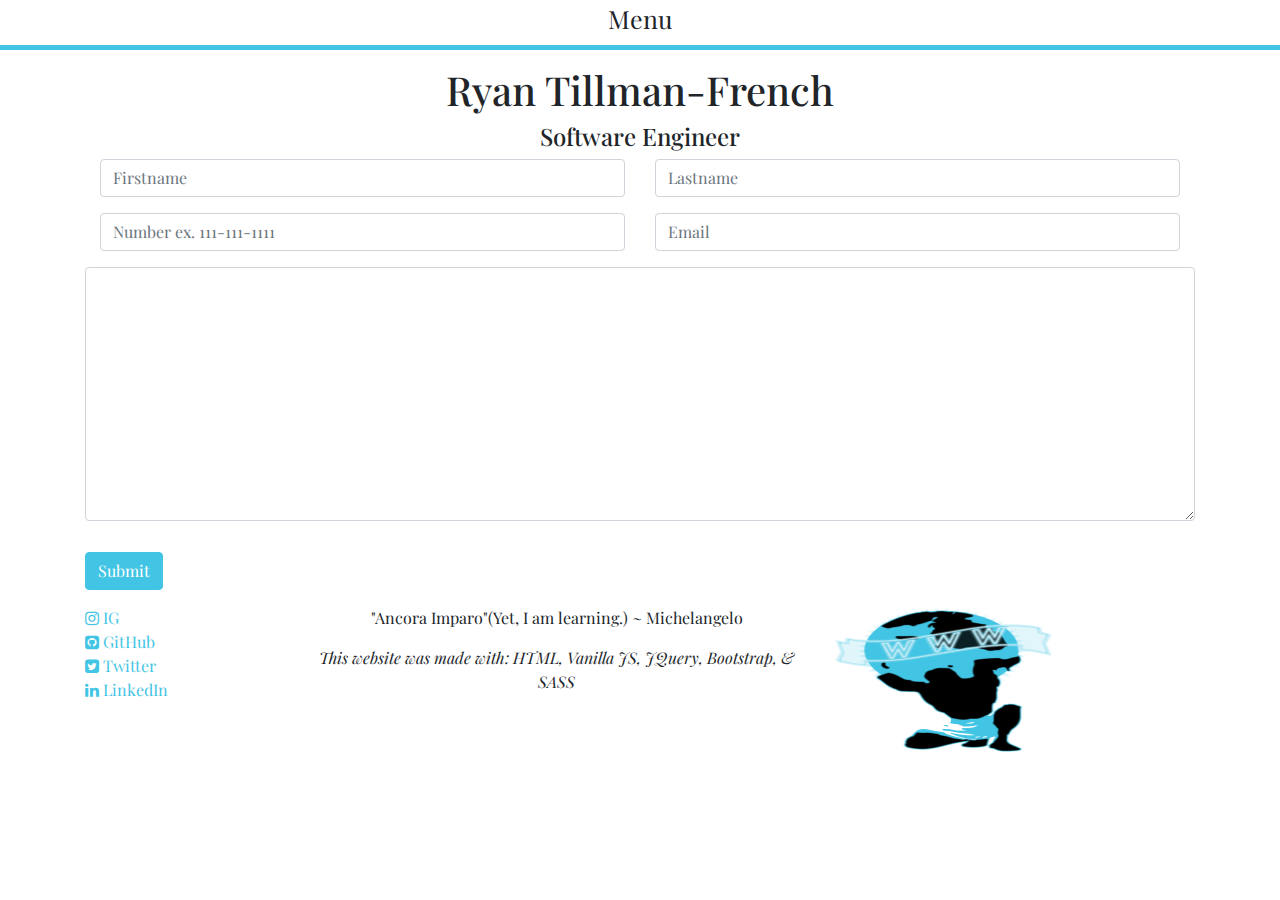
<file: pages/contact.html>
<!DOCTYPE html>
<html lang="en" dir="ltr">
<head>
  <meta charset="utf-8">
  <title>Ryan Tillman-French</title>
  <!-- MY CSS -->
  <link rel="stylesheet" href="../css/style.css">
  <!-- FONTAWESOME ICONS -->
  <link rel="stylesheet" href="https://cdnjs.cloudflare.com/ajax/libs/font-awesome/4.7.0/css/font-awesome.min.css">
  <!-- BOOTSTRAP -->
  <link href="https://stackpath.bootstrapcdn.com/bootstrap/4.3.1/css/bootstrap.min.css" rel="stylesheet" integrity="sha384-ggOyR0iXCbMQv3Xipma34MD+dH/1fQ784/j6cY/iJTQUOhcWr7x9JvoRxT2MZw1T" crossorigin="anonymous">
  <script src="https://ajax.googleapis.com/ajax/libs/jquery/3.4.1/jquery.min.js"></script>
  <!-- GOOGLE FONTS -->
  <link href="https://fonts.googleapis.com/css?family=Playfair+Display&display=swap" rel="stylesheet">
</head>
  <body class="contact">

    <!-- HEADER BEGIN -->
    <header>
      <nav>
        <section class="navigation">
          <a href="../index.html"><button class="btn btn-outline-info">Home</button></a>
          <a href="resume.html"><button class="btn btn-outline-info">Resume</button></a>
          <a href="projects.html"><button class="btn btn-outline-info">Projects</button></a>
          <a href="contact.html"><button class="btn btn-outline-info">Contact</button></a>
        </section>
        <!-- <p class="menu2">Menu</p> -->
        <p class="menu">Menu</p>
      </nav>

      <section class="deets">
        <h1>Ryan Tillman-French</h1>
        <h4>Software Engineer</h4>
      </section>

    </header>
    <!-- HEADER END -->

    <!-- CONTACT FORM BEGIN -->
    <section class="container" id="contact">
      <section class="col contactForm">
        <form  action="https://formspree.io/r.tillman.french@gmail.com" method="POST">

          <section class="form-group row">
            <section class="col">
              <input class="form-control" type="text" name="First-name" placeholder="Firstname" required>
            </section>
            <section class="col">
              <input class="form-control" type="text" name="Last-name" placeholder="Lastname">
            </section>
          </section>

          <section class="form-group row">
            <section class="col">
              <input class="form-control col" type="text" name="Number" placeholder="Number ex. 111-111-1111">
            </section>
            <section class="col">
              <input class="form-control col" type="email" name="email" placeholder="Email" required>
            </section>
          </section>

          <section class="form-group row">
            <textarea class="form-control" name="message" rows="10" cols="50" required></textarea>
          </section>

          <section class="form-group row">
            <button class="submit btn btn-info" type="submit" value="Send">Submit</button>
          </section>
        </form>
      </section>
    </section>
    <!-- CONTACT FORM END -->

    <!-- FOOTER BEGIN -->
    <footer class="container">
      <section class="row">
        <section class="container">
          <section class="socials">
            <section class="container">
              <section class="row">
                <a href="https://www.instagram.com/r.t.french/"><i class="fa fa-instagram"></i><span> IG</span></a>
              </section>
              <section class="row">
                <a href="https://github.com/ResilientRyry"><i class="fa fa-github-square"></i><span> GitHub</span></a>
              </section>
              <section class="row">
                <a href="https://twitter.com/FrenchTillman"><i class="fa fa-twitter-square"></i><span> Twitter</span></a>
              </section>
              <section class="row">
                <a href="https://www.linkedin.com/in/ryantf/"><i class="fa fa-linkedin"></i><span> LinkedIn</span></a>
              </section>
            </section>
          </section>
          <section class="qoute">
            <p>I am always looking to increase my arsenol of skills. Connect with me on all of my social platforms I would love to learn from you.</p>
            <p>"Ancora Imparo"(Yet, I am learning.) ~ Michelangelo</p>
            <i>This website was made with: HTML, Vanilla JS, JQuery, Bootstrap, & SASS</i>
          </section>
          <section id="logo">
            <img src="../images/logo.png" alt="">
          </section>
        </section>
      </section>

    </footer>
    <!-- FOOTER END -->
  </body>
  <!-- Main JS -->
  <script src="../js/main.js"></script>
  <!-- Bootstrap.js -->
  <script src="https://ajax.googleapis.com/ajax/libs/jquery/3.4.1/jquery.min.js"></script>
  <!-- <script src="https://code.jquery.com/jquery-3.3.1.slim.min.js" integrity="sha384-q8i/X+965DzO0rT7abK41JStQIAqVgRVzpbzo5smXKp4YfRvH+8abtTE1Pi6jizo" crossorigin="anonymous"></script> -->
  <script src="https://cdnjs.cloudflare.com/ajax/libs/popper.js/1.14.7/umd/popper.min.js" integrity="sha384-UO2eT0CpHqdSJQ6hJty5KVphtPhzWj9WO1clHTMGa3JDZwrnQq4sF86dIHNDz0W1" crossorigin="anonymous"></script>
  <script src="https://stackpath.bootstrapcdn.com/bootstrap/4.3.1/js/bootstrap.min.js" integrity="sha384-JjSmVgyd0p3pXB1rRibZUAYoIIy6OrQ6VrjIEaFf/nJGzIxFDsf4x0xIM+B07jRM" crossorigin="anonymous"></script>

  </html>
</file>
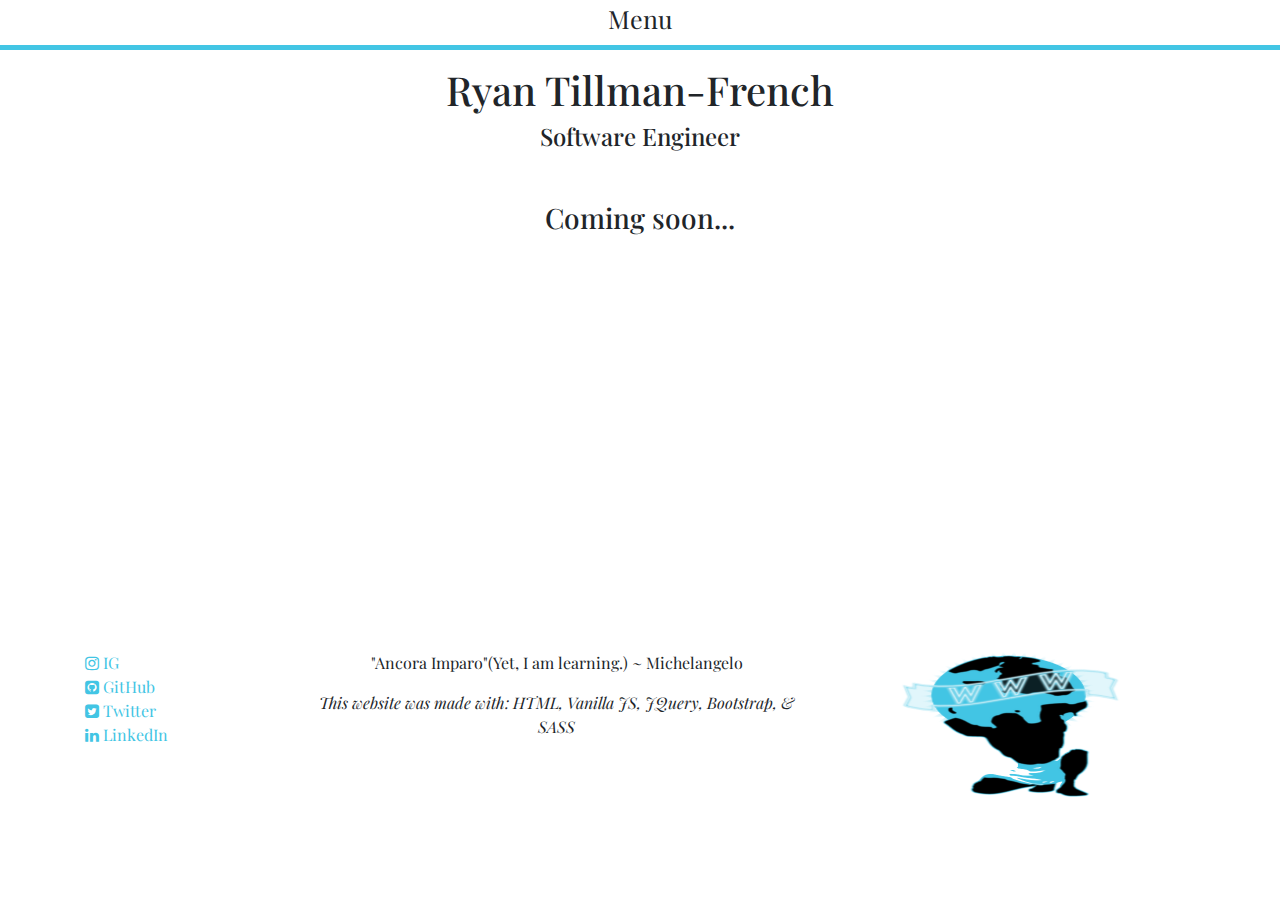
<file: pages/projects.html>
<!DOCTYPE html>
<html lang="en" dir="ltr">
<head>
  <meta charset="utf-8">
  <title>Ryan Tillman-French</title>
  <!-- MY CSS -->
  <link rel="stylesheet" href="../css/style.css">
  <!-- FONTAWESOME ICONS -->
  <link rel="stylesheet" href="https://cdnjs.cloudflare.com/ajax/libs/font-awesome/4.7.0/css/font-awesome.min.css">
  <!-- BOOTSTRAP -->
  <link href="https://stackpath.bootstrapcdn.com/bootstrap/4.3.1/css/bootstrap.min.css" rel="stylesheet" integrity="sha384-ggOyR0iXCbMQv3Xipma34MD+dH/1fQ784/j6cY/iJTQUOhcWr7x9JvoRxT2MZw1T" crossorigin="anonymous">
  <script src="https://ajax.googleapis.com/ajax/libs/jquery/3.4.1/jquery.min.js"></script>
  <!-- GOOGLE FONTS -->
  <link href="https://fonts.googleapis.com/css?family=Playfair+Display&display=swap" rel="stylesheet">
</head>
<body id="projects">
  <!-- HEADER BEGIN -->
  <header>
    <nav>
      <section class="navigation">
        <a href="../index.html"><button class="btn btn-outline-info">Home</button></a>
        <a href="resume.html"><button class="btn btn-outline-info">Resume</button></a>
        <a href="projects.html"><button class="btn btn-outline-info">Projects</button></a>
        <a href="contact.html"><button class="btn btn-outline-info">Contact</button></a>
      </section>
      <!-- <p class="menu2">Menu</p> -->
      <p class="menu">Menu</p>
    </nav>

    <section class="deets">
      <h1>Ryan Tillman-French</h1>
      <h4>Software Engineer</h4>
    </section>

  </header>
  <!-- HEADER END -->

  <!-- MAIN BEGIN -->
  <main class="container">
    <h3>Coming soon...</h3>
  </main>
  <!-- MAIN END -->

  <!-- FOOTER BEGIN -->
  <footer class="container">
    <section class="row">
      <section class="container">
        <section class="socials">
          <section class="container">
            <section class="row">
              <a href="https://www.instagram.com/r.t.french/"><i class="fa fa-instagram"></i><span> IG</span></a>
            </section>
            <section class="row">
              <a href="https://github.com/ResilientRyry"><i class="fa fa-github-square"></i><span> GitHub</span></a>
            </section>
            <section class="row">
              <a href="https://twitter.com/FrenchTillman"><i class="fa fa-twitter-square"></i><span> Twitter</span></a>
            </section>
            <section class="row">
              <a href="https://www.linkedin.com/in/ryantf/"><i class="fa fa-linkedin"></i><span> LinkedIn</span></a>
            </section>
          </section>
        </section>
        <section class="qoute">
          <p>I am always looking to increase my arsenol of skills. Connect with me on all of my social platforms I would love to learn from you.</p>
          <p>"Ancora Imparo"(Yet, I am learning.) ~ Michelangelo</p>
          <i>This website was made with: HTML, Vanilla JS, JQuery, Bootstrap, & SASS</i>
        </section>
        <section id="logo">
          <img src="../images/logo.png" alt="">
        </section>
      </section>
    </section>

  </footer>
  <!-- FOOTER END -->
</body>
<!-- Main JS -->
<script src="../js/main.js"></script>
<!-- Bootstrap.js -->
<script src="https://ajax.googleapis.com/ajax/libs/jquery/3.4.1/jquery.min.js"></script>
<!-- <script src="https://code.jquery.com/jquery-3.3.1.slim.min.js" integrity="sha384-q8i/X+965DzO0rT7abK41JStQIAqVgRVzpbzo5smXKp4YfRvH+8abtTE1Pi6jizo" crossorigin="anonymous"></script> -->
<script src="https://cdnjs.cloudflare.com/ajax/libs/popper.js/1.14.7/umd/popper.min.js" integrity="sha384-UO2eT0CpHqdSJQ6hJty5KVphtPhzWj9WO1clHTMGa3JDZwrnQq4sF86dIHNDz0W1" crossorigin="anonymous"></script>
<script src="https://stackpath.bootstrapcdn.com/bootstrap/4.3.1/js/bootstrap.min.js" integrity="sha384-JjSmVgyd0p3pXB1rRibZUAYoIIy6OrQ6VrjIEaFf/nJGzIxFDsf4x0xIM+B07jRM" crossorigin="anonymous"></script>

</html>
</file>
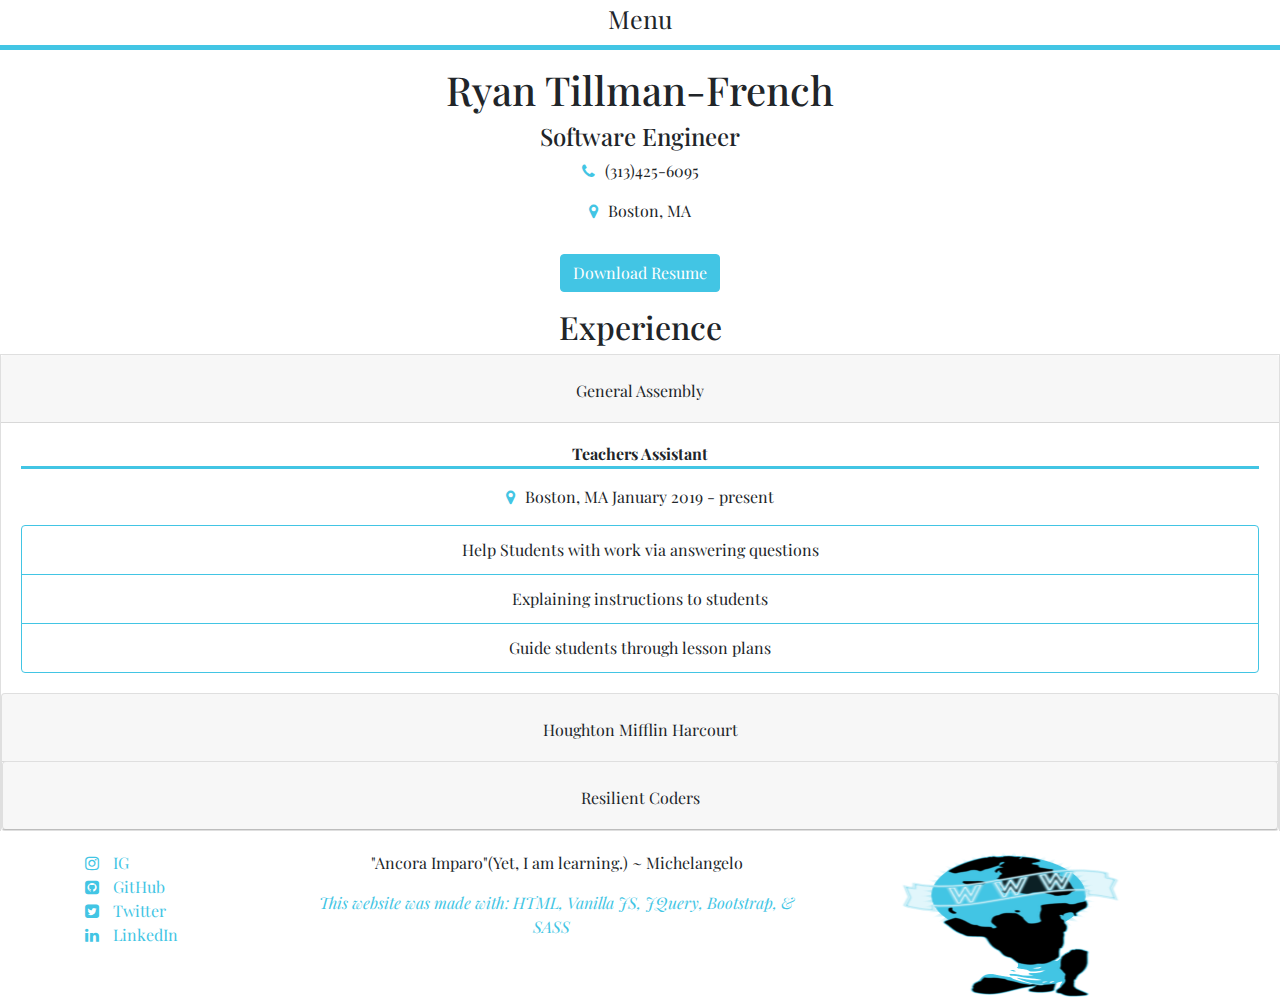
<file: pages/resume.html>
<!DOCTYPE html>
<html lang="en" dir="ltr">
<head>
  <meta charset="utf-8">
  <title>Ryan Tillman-French</title>
  <!-- MY CSS -->
  <link rel="stylesheet" href="../css/style.css">
  <!-- FONTAWESOME ICONS -->
  <link rel="stylesheet" href="https://cdnjs.cloudflare.com/ajax/libs/font-awesome/4.7.0/css/font-awesome.min.css">
  <!-- BOOTSTRAP -->
  <link href="https://stackpath.bootstrapcdn.com/bootstrap/4.3.1/css/bootstrap.min.css" rel="stylesheet" integrity="sha384-ggOyR0iXCbMQv3Xipma34MD+dH/1fQ784/j6cY/iJTQUOhcWr7x9JvoRxT2MZw1T" crossorigin="anonymous">
  <script src="https://ajax.googleapis.com/ajax/libs/jquery/3.4.1/jquery.min.js"></script>
  <!-- GOOGLE FONTS -->
  <link href="https://fonts.googleapis.com/css?family=Playfair+Display&display=swap" rel="stylesheet">
</head>
<body id="resume">
  <!-- HEADER BEGIN -->
  <header>
    <nav>
      <section class="navigation">
        <a href="../index.html"><button class="btn btn-outline-info">Home</button></a>
        <a href="resume.html"><button class="btn btn-outline-info">Resume</button></a>
        <a href="projects.html"><button class="btn btn-outline-info">Projects</button></a>
        <a href="contact.html"><button class="btn btn-outline-info">Contact</button></a>
      </section>
      <!-- <p class="menu2">Menu</p> -->
      <p class="menu">Menu</p>
    </nav>

    <section class="deets">
      <h1>Ryan Tillman-French</h1>
      <h4>Software Engineer</h4>
    </section>

  </header>
  <!-- HEADER END -->

  <!-- MAIN BEGIN -->
  <main class="container-fluid">

    <section class="row">

      <section class="col">
        <p><i class="fa fa-phone"></i>(313)425-6095</p>
        <p><i class="fa fa-map-marker"></i>Boston, MA</p>
        <p> <a href="Resume.docx" download><button class="btn btn-outline-info"> Download Resume </button></a> </p>
      </section>

    </section>

    <section class="row">
      <h2>Experience</h2>
      <section class="accordion" id="accordionExample">
        <section class="card">
          <section class="card-header" id="headingOne">
            <h2 class="mb-0">
              <button class="btn collapsed" type="button" data-toggle="collapse" data-target="#collapseOne" aria-expanded="true" aria-controls="collapseOne">
                General Assembly
              </button>
            </h2>
          </section>

          <section id="collapseOne" class="collapse show" aria-labelledby="headingOne" data-parent="#accordionExample">
            <section class="card-body">
              <p class="title">Teachers Assistant</p>
              <p><span class="location"><i class="fa fa-map-marker"></i>Boston, MA</span> January 2019 - present</p>
              <section class="description">
                <ul class="list-group">
                  <li class="list-group-item">Help Students with work via answering questions</li>
                  <li class="list-group-item">Explaining instructions to students</li>
                  <li class="list-group-item">Guide students through lesson plans</li>
                </ul>
              </section>
            </section>
          </section>
          <section class="card">
            <section class="card-header" id="headingTwo">
              <h2 class="mb-0">
                <button class="btn collapsed" type="button" data-toggle="collapse" data-target="#collapseTwo" aria-expanded="false" aria-controls="collapseTwo">
                  Houghton Mifflin Harcourt
                </button>
              </h2>
            </section>
            <section id="collapseTwo" class="collapse" aria-labelledby="headingTwo" data-parent="#accordionExample">
              <section class="card-body">
                <p class="title">Web Applications Developer</p>
                <p><span class="location"><i class="fa fa-map-marker"></i>Boston, MA</span> November 2018 - present</p>
                <section class="description">
                  <ul class="list-group">
                    <li class="list-group-item">Work within a team to produce technical solutions at an enterprise level</li>
                    <li class="list-group-item">Create and improve on existing code, systems, and architecture</li>
                    <li class="list-group-item">Leverage developer workflow tools such as Jenkins, Docker, Git, Postman, Slack, JIRA and Confluence</li>
                    <li class="list-group-item">Provide detailed documentation on new and existing code</li>
                    <li class="list-group-item">Created standardization guidelines and provided technical recommendations for business and marketing teams</li>
                    <li class="list-group-item">Customize Craft CMS templates with PHP and Twig.js</li>
                    <li class="list-group-item">Update frontend designs using SASS</li>
                    <li class="list-group-item">Gather requirements from non-developer stakeholders to achieve marketing goals for web pages</li>
                    <li class="list-group-item">Create and manage ElasticSearch queries</li>
                  </ul>
                </section>
              </section>
            </section>
            <section class="card">
              <section class="card-header" id="headingThree">
                <h2 class="mb-0">
                  <button class="btn collapsed" type="button" data-toggle="collapse" data-target="#collapseThree" aria-expanded="false" aria-controls="collapseThree">
                    Resilient Coders
                  </button>
                </h2>
              </section>
              <section id="collapseThree" class="collapse" aria-labelledby="headingThree" data-parent="#accordionExample">
                <section class="card-body">
                  <p class="title">Full-Stack Software Enginner / Mentor</p>
                  <p><span class="location"><i class="fa fa-map-marker"></i>Boston, MA</span> May 2018 - present</p>
                  <section class="description">
                    <ul class="list-group">
                      <li class="list-group-item">Develop and design websites for professionals and business through subcontracts gained via self-promotion or coworkers.</li>
                      <li class="list-group-item">Complete team and insectionidual assignments given daily by Senior Software Engineer that may include preparing code, correcting code, or designing new projects.</li>
                      <li class="list-group-item">Solve complex web problems usually with code. Using best practices I would solve problems large and small on daily basis.</li>
                      <li class="list-group-item">Provide code reviews and do pair programming with current cohort.</li>
                    </ul>
                  </section>
                </section>
              </section>
            </section>
          </section>
        </section>
      </section>
    </section>

    <!-- <h2>Skills</h2>
    <section class="row skills">
      <section class="row">
        <button type="button" class="btn btn-outline-info">JavaScript</button>
        <button type="button" class="btn btn-outline-info">CSS</button>
        <button type="button" class="btn btn-outline-info">HTML</button>
        <button type="button" class="btn btn-outline-info">ES6</button>
        <button type="button" class="btn btn-outline-info">OOP JavaScript</button>
        <button type="button" class="btn btn-outline-info">React.js</button>
        <button type="button" class="btn btn-outline-info">MongoDB</button>
        <button type="button" class="btn btn-outline-info">Express</button>
        <button type="button" class="btn btn-outline-info">API</button>
        <button type="button" class="btn btn-outline-info">Node.js</button>
      </section>
    </section>
    <section class="row"> -->

    </section>
  </main>
  <!-- MAIN END -->

  <!-- FOOTER BEGIN -->
  <footer class="container">
    <section class="row">
      <section class="container">
        <section class="socials">
          <section class="container">
            <section class="row">
              <a href="https://www.instagram.com/r.t.french/"><i class="fa fa-instagram"></i><span> IG</span></a>
            </section>
            <section class="row">
              <a href="https://github.com/ResilientRyry"><i class="fa fa-github-square"></i><span> GitHub</span></a>
            </section>
            <section class="row">
              <a href="https://twitter.com/FrenchTillman"><i class="fa fa-twitter-square"></i><span> Twitter</span></a>
            </section>
            <section class="row">
              <a href="https://www.linkedin.com/in/ryantf/"><i class="fa fa-linkedin"></i><span> LinkedIn</span></a>
            </section>
          </section>
        </section>
        <section class="qoute">
          <p>I am always looking to increase my arsenol of skills. Connect with me on all of my social platforms I would love to learn from you.</p>
          <p>"Ancora Imparo"(Yet, I am learning.) ~ Michelangelo</p>
          <i>This website was made with: HTML, Vanilla JS, JQuery, Bootstrap, & SASS</i>
        </section>
        <section id="logo">
          <img src="../images/logo.png" alt="">
        </section>
      </section>
    </section>

  </footer>
  <!-- FOOTER END -->
</body>
<!-- Main JS -->
<script src="../js/main.js"></script>
<!-- Bootstrap.js -->
<script src="https://ajax.googleapis.com/ajax/libs/jquery/3.4.1/jquery.min.js"></script>
<!-- <script src="https://code.jquery.com/jquery-3.3.1.slim.min.js" integrity="sha384-q8i/X+965DzO0rT7abK41JStQIAqVgRVzpbzo5smXKp4YfRvH+8abtTE1Pi6jizo" crossorigin="anonymous"></script> -->
<script src="https://cdnjs.cloudflare.com/ajax/libs/popper.js/1.14.7/umd/popper.min.js" integrity="sha384-UO2eT0CpHqdSJQ6hJty5KVphtPhzWj9WO1clHTMGa3JDZwrnQq4sF86dIHNDz0W1" crossorigin="anonymous"></script>
<script src="https://stackpath.bootstrapcdn.com/bootstrap/4.3.1/js/bootstrap.min.js" integrity="sha384-JjSmVgyd0p3pXB1rRibZUAYoIIy6OrQ6VrjIEaFf/nJGzIxFDsf4x0xIM+B07jRM" crossorigin="anonymous"></script>

</html>
</file>
<file: css/style.css>
html body {
  font-family: "Playfair Display", serif;
}
html body header .navigation, html body header .menu2 {
  display: none;
}
html body header .menu, html body header .menu2 {
  width: 100%;
  height: 50px;
  font-size: 25px;
  text-align: center;
  border-bottom: 5px solid #42C5E4;
}
html body header .btn-outline-info {
  border-color: #42C5E4;
  color: #42C5E4;
  margin-top: 15px;
}
html body header .btn-outline-info:hover {
  color: #fff;
  background-color: #42C5E4;
  border-color: #42C5E4;
}
html body header section {
  width: 100%;
  text-align: center;
}
html body .about h4 {
  text-align: center;
  margin-top: 20px;
}
html body .about p {
  text-align: center;
}
html body .interviews {
  box-shadow: 5px 5px 5px 5px rgba(0, 0, 0, 0.5);
  border-radius: 5%;
  padding: 15px;
  margin-bottom: 10px;
}
html body .interviews h4 {
  text-align: center;
}
html body .interviews .carousel-caption {
  background-color: rgba(0, 0, 0, 0.5);
}
html body .interviews .carousel-caption a {
  text-decoration: none;
  color: #42C5E4;
}
html body .interviews img {
  height: 550px;
  border-radius: 5%;
}
html body footer .socials {
  width: 20%;
  float: left;
}
html body footer .socials a {
  text-decoration: none;
  color: #42C5E4;
}
html body footer .qoute {
  text-align: center;
  width: 45%;
  float: left;
}
html body footer .qoute p:first-of-type {
  display: none;
}
html body footer #logo {
  width: 35%;
  float: left;
}
html body footer #logo img {
  width: 100%;
  height: 150px;
}

#resume {
  text-align: center;
}
#resume a {
  text-decoration: none;
  color: #42C5E4;
}
#resume a .btn-outline-info {
  border-color: #42C5E4;
  background-color: #42C5E4;
  color: white;
  margin-top: 15px;
}
#resume a .btn-outline-info:hover {
  color: #42C5E4;
  background-color: white;
  border-color: #42C5E4;
}
#resume h2 {
  text-align: center;
  width: 100%;
}
#resume .accordion {
  width: 100%;
  margin-bottom: 20px;
}
#resume .accordion .title {
  font-weight: bold;
  border-bottom: 3px solid #42C5E4;
}
#resume i {
  margin-right: 10px;
  color: #42C5E4;
}
#resume .list-group-item {
  border: 1px solid #42C5E4;
}

#projects {
  text-align: center;
}
#projects main {
  min-height: 450px;
}
#projects h3 {
  margin: 50px;
}

#contact .btn-info {
  border-color: #42C5E4;
  background-color: #42C5E4;
  color: white;
  margin-top: 15px;
}
#contact .btn-info:hover {
  color: #42C5E4;
  background-color: white;
  border-color: #42C5E4;
}

@media screen and (min-width: 750px) {
  html body footer #logo img {
    width: 60%;
    margin-left: 20px;
  }
}

/*# sourceMappingURL=style.css.map */
</file>
